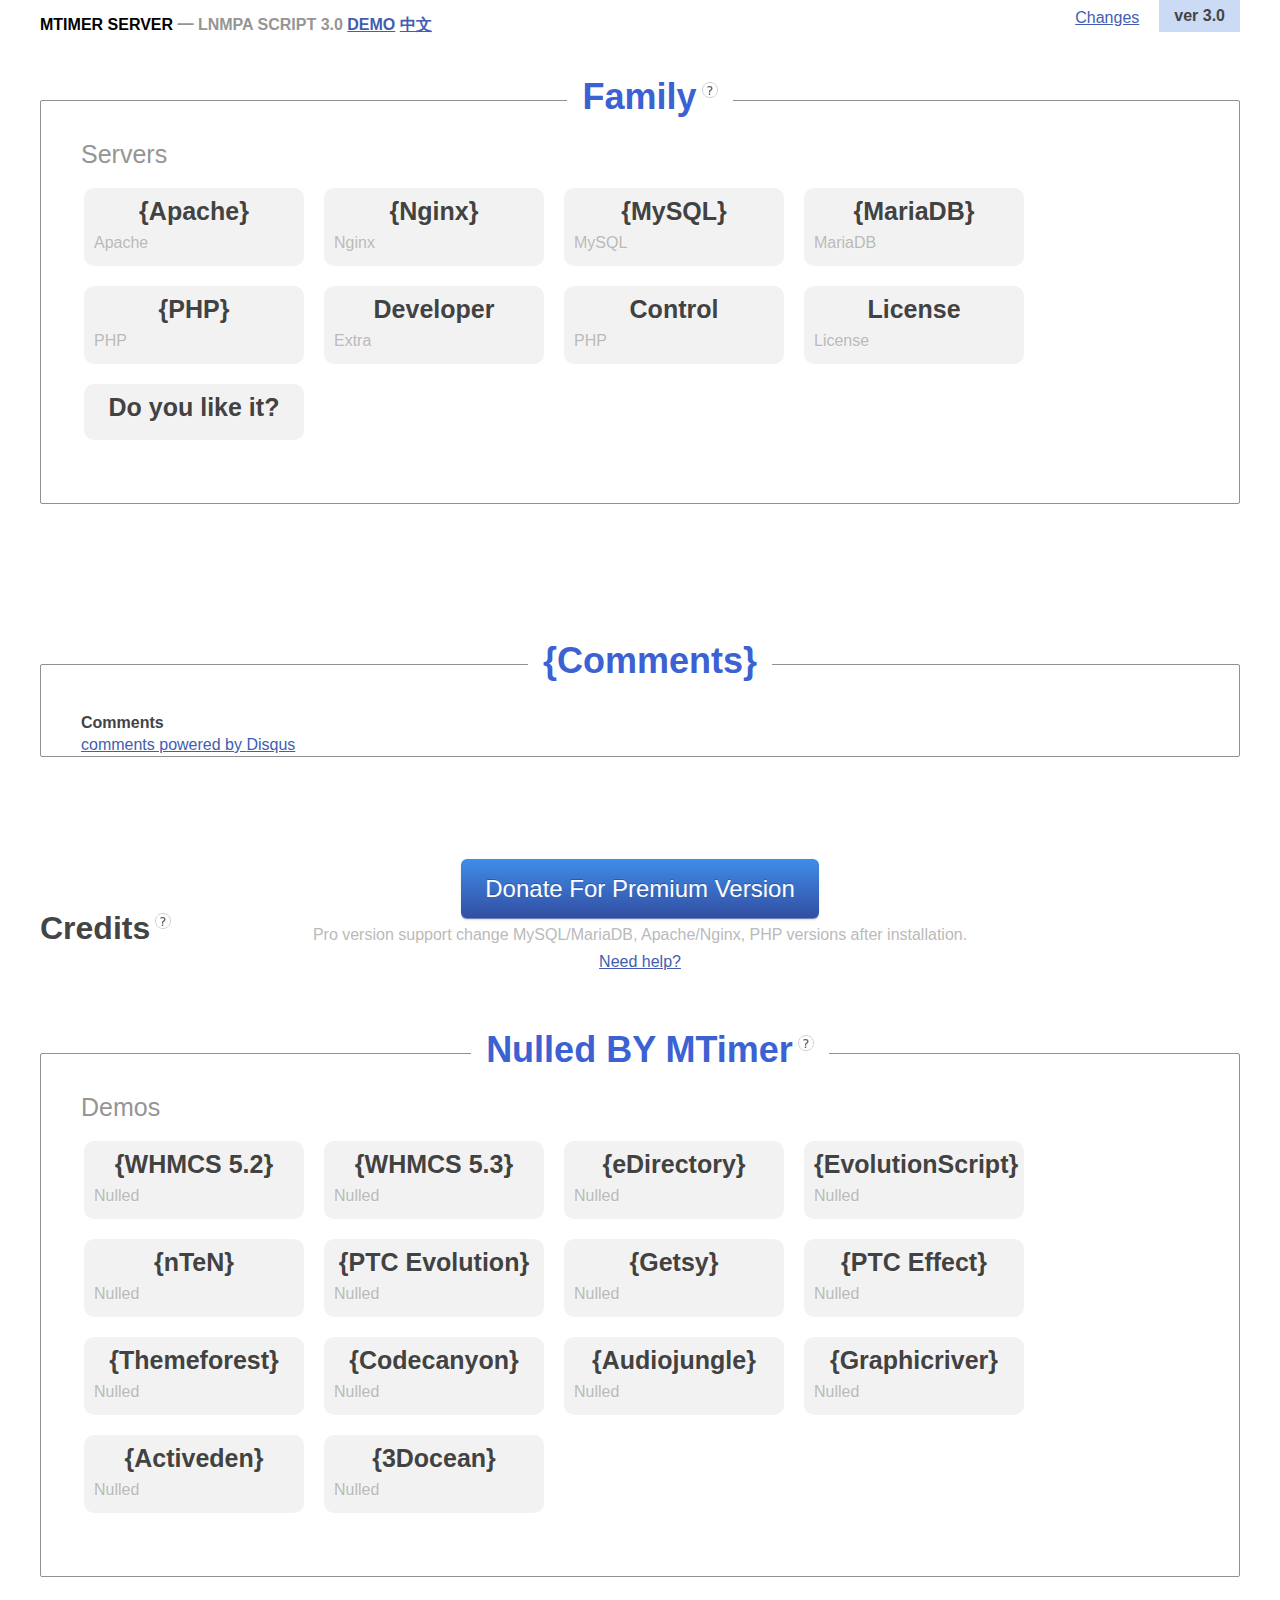
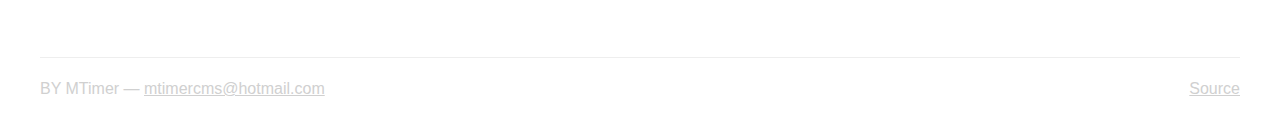
<file: docs/index.html>
<!DOCTYPE html>
<html xmlns="http://www.w3.org/1999/xhtml">
<head>
<!--[if lt IE 9]><script type="text/javascript" src="http://html5shiv.googlecode.com/svn/trunk/html5.js"></script><![endif]-->

<title>MTimer Server 3.0 - LNMPA Script [Apache/Nginx|MySQL/MaridDB|PHP]</title>
<meta charset="utf-8" />
<meta name="keywords" content="lnmp, lnmpa, lamp, Apache, Nginx, MySQL, MariaDB, PHP, Linux, LAMP script, LNMP script, LNMPA 一键安装脚本, MTimer Sever 3.0" />
<meta name="description" content="MTimer Server 3.0 - Amazing LNMPA Script [Apache-Nginx|MySQL-MaridDB|PHP]" />

<!--<link href='http://fonts.googleapis.com/css?family=PT+Sans:400,400italic,700&amp;subset=latin' rel='stylesheet' type='text/css' />-->
<link rel="stylesheet" href="css/style.css" />
<link rel="stylesheet" href="css/mod.css" />
</head>


<body>
<header>
<div class="headerCore">
	<h1 class="logo"><strong>MTimer Server</strong> <span>—</span> LNMPA Script 3.0 <a href="http://dezend-ioncube.com/" target="_blank">Demo</a> <a href="cn/">中文</a></h1> 

	<div class="yashare-auto-init"></div> 

	<div title="MTimer Server Version and Help" class="MTServerVer">ver 3.0</div>
	<a class="changes fancybox fancybox.ajax" href="http://api.mtimer.cn/lnmpa/ver.php">Changes</a>
</div>
</header>



<div id="wrapper">
	<div id="content">
		<section>
	<h1><span>Family<a href="#mainInfo" title="LNMPA Family" class="about fancybox"></a></span></h1>
	<div id="mainInfo" class="upCont">
		<strong class="modalTitle">MTimer Server</strong>
		<div class="section">
			<h3>What is MTimer Server?</h3>
			<p>LNMPA Script - help you install Apache/Nginx + Mysql/MariaDB + PHP on your VPS or Dedicated Server.</p><p>It's the most powerful LNMPA script out there.</p>		</div>
		<div class="section">
			<h3>Below is the layout of MTimer Server.</h3>
			<pre>
/mtimer [ALL]
	-----log [Logs location]
		--nginx
		--httpd
		--php
		--mysql
		--mariadb
	-----server [All kinds of Servers]
		--nginx
			--conf [Nginx configuration files location]
				--nginx.conf    ——     nginx configuration file
				--rewrite       ——     rewrite configuration files location
				--vhosts        ——     vhosts configuration files location
				--crons         ——     cron files location
		--httpd
			--conf [httpd configuration files location]
				--httpd.conf    ——     main configuration file
				--vhosts        ——     vhosts, eg. example.com.conf
			--conf.d            ——     other configuration files directory, eg. mod_fastcgi.conf [Apache + php 4/5]
			--crons             ——     cron files location
		--php
			--etc [PHP configuration files location]
				--php-fpm.conf  ——     PHP-FPM configuration file
				--php.ini       ——     PHP configuration file
		--mysql                 ——     Note：my.cnf located @ /etc/my.cnf
		--mariadb

	-----www [*Websites Directory*, containg all websites]
		--example.com           ——     Default website root directory
		--soft.example.com      ——     Another website root directory. 
                                           If Nginx, Fancyindex enabled by default.
		--phpmyadmin            ——     phpMyAdmin, Access via http://Yourdomain:7772/
		--adminer               ——     Adminer, Access via http://Yourdomain:7771/
			</pre>		</div>
	</div>


	<h2>Servers</h2>
	<div class="cont">
		<!-- Apache -->
		<a href="#apache" title="Server {Apache}" class="fancybox box">
			<b>{Apache}</b>
			Apache		</a>
		<div id="apache" class="upCont">
			<strong class="modalTitle">Server {Apache}</strong>
			<div class="section">
				<h3>Support Versions</h3>
				<p>Apache 2.2.X</p>
				<p>Apache 2.4.X</p>
			</div>
			<div class="section">
				<h3>Apache Multi-Processing Module</h3>
					<table class="uses">
						<tr>
							<td>v2.2.X</td>
							<td>prefork - the only option</td>
						</tr>
						<tr>
							<td>v2.4.X</td>
							<td>event - default. Apache compiled with --enable-mpm-shared option, so you change mpm.</td>
						</tr>
					</table>
			</div>
		</div>


		<!-- Nginx -->
		<a href="#nginx" title="Server {Nginx}" class="fancybox box">
			<b>{Nginx}</b>
			Nginx		</a>
		<div id="nginx" class="upCont">
			<strong class="modalTitle">Server {Nginx}</strong>
			<div class="section">
				<h3>Support Versions</h3>
				<p>Always latested stable version since there is no need to use old nginx</p>
			</div>
			<!--<div class="download"><a class="exLink" href="/example/nginxhelp.txt">Help!</a></div>-->
		</div>


		<!-- MySQL -->
		<a href="#mysql" title="{MySQL}" class="fancybox box">
			<b>{MySQL}</b>
			MySQL		</a>
		<div id="mysql" class="upCont">
			<strong class="modalTitle">Server {MySQL}</strong>
			<div class="section">
				<h3>Support Versions</h3>
				<p>v5.1.X</p>
				<p>v5.5.X</p>
				<p>v5.6.X</p>
			</div>
			<div class="section">
				<h3>MySQL is the default option, but you can switch to MariaDB which is opensource.</h3>
			</div>
		</div>


		<!-- MariaDB -->
		<a href="#mariadb" title="{MariaDB}" class="fancybox box">
			<b>{MariaDB}</b>
			MariaDB		</a>
		<div id="mariadb" class="upCont">
			<strong class="modalTitle">Server {MariaDB}</strong>
			<div class="section">
				<h3>Support Versions</h3>
					<table class="uses">
						<tr>
							<td>v5.3.X</td>
							<td>same as MySQL v5.1.X</td>
						</tr>
						<tr>
							<td>v5.5.X</td>
							<td>same as MySQL v5.5.X</td>
						</tr>
						<tr>
							<td>v10.0.X</td>
							<td>same as MySQL v5.6.X</td>
						</tr>
					</table>
			</div>
			<div class="section">
				<h3>It's almost the same as MySQL. But it's just the better option. </h3>
			</div>
		</div>


		<!-- PHP -->
		<a href="#php" title="{PHP}" class="fancybox box">
			<b>{PHP}</b>
			PHP		</a>
		<div id="php" class="upCont">
			<strong class="modalTitle">Server {PHP}</strong>
			<div class="section">
				<h3>Support Versions</h3>
				<p>v5.3.X</p>
				<p>v5.4.X</p>
				<p>v5.5.X</p>
			</div>
			<div class="section">
				<h3>The way PHP works with webserver</h3>
					<table class="uses">
						<tr>
							<td>PHP v5.3.X</td>
							<td>Apache - mod_php; Nginx - PHP-FPM</td>
						</tr>
						<tr>
							<td>PHP v5.4.X</td>
							<td>PHP-FPM</td>
						</tr>
						<tr>
							<td>PHP v5.5.X</td>
							<td>PHP-FPM</td>
						</tr>
					</table>
			</div>
		</div>


		<!-- Dev -->
		<a href="#developer" title="Developer" class="fancybox box">
			<b>Developer</b>
			Extra		</a>
		<div id="developer" class="upCont">
			<strong class="modalTitle">For developers</strong>
			<div class="section">
				<h3>It can help you install develop environment.</h3>
					<table class="uses">
						<tr>
							<td>Ruby on Rails</td>
							<td>Ruby + Puma + Builder + Redmine</td>
						</tr>
						<tr>
							<td>Git</td>
							<td>Gitolite installer</td>
						</tr>
						<tr>
							<td>Python</td>
							<td>Coming</td>
						</tr>
						<tr>
							<td>Suggestions?</td>
							<td>Contact: mtimercms@hotmail.com</td>
						</tr>
					</table>
			</div>
		</div>


		<!-- Control -->
		<a href="#control" title="Control" class="fancybox box">
			<b>Control</b>
			PHP		</a>
		<div id="control" class="upCont">
			<strong class="modalTitle">Control Servers</strong>
			<div class="section">
				<h3>It's easy.</h3>
					<table class="uses">
						<tr>
							<td>Apache</td>
							<td>service httpd (start | stop | reload | restart)</td>
						</tr>
						<tr>
							<td>Nginx</td>
							<td>service nginx (start | stop | reload | restart)</td>
						</tr>
						<tr>
							<td>MySQL/MariaDB</td>
							<td>service mysql (start | stop | reload | restart)</td>
						</tr>
						<tr>
							<td>PHP</td>
							<td>mod_php: same as Apache.  PHP-FPM: service php-fpm (start | stop | reload | restart)</td>
						</tr>
					</table>
			</div>
		</div>


		<!-- License -->
		<a href="#license" title="License" class="fancybox box">
			<b>License</b>
			License		</a>
		<div id="license" class="upCont">
			<strong class="modalTitle">Script License</strong>
			<div class="section">
				<h3>Copyright (C) <2014>  &lt;MTimer&gt; (http://www.mtimer.cn)</h3>
					<pre>

    This program is free software: you can redistribute it and/or modify
    it under the terms of the GNU General Public License as published by
    the Free Software Foundation, either version 3 of the License, or
    (at your option) any later version.

    This program is distributed in the hope that it will be useful,
    but WITHOUT ANY WARRANTY; without even the implied warranty of
    MERCHANTABILITY or FITNESS FOR A PARTICULAR PURPOSE.  See the
    GNU General Public License for more details.

    You should have received a copy of the GNU General Public License
    along with this program.  If not, see &lt;http://www.gnu.org/licenses/&gt;.
					</pre>
			</div>
		</div>


		<!-- More -->
		<a href="#contentScroll" class="anchor box">
			<b>Do you like it?</b>
					</a>
	</div>

	</section>
	<section><a name="contentScroll"></a>
	<h1><span>{Comments}<b></b></span></h1>

	<div id="aboutInfo" class="">
		<strong class="modalTitle">Comments</strong>
		<div class="section">
		    <div id="disqus_thread"></div>
		    <script type="text/javascript">
		        /* * * CONFIGURATION VARIABLES: EDIT BEFORE PASTING INTO YOUR WEBPAGE * * */
		        var disqus_shortname = 'lnmpa'; // required: replace example with your forum shortname

		        /* * * DON'T EDIT BELOW THIS LINE * * */
		        (function() {
		            var dsq = document.createElement('script'); dsq.type = 'text/javascript'; dsq.async = true;
		            dsq.src = '//' + disqus_shortname + '.disqus.com/embed.js';
		            (document.getElementsByTagName('head')[0] || document.getElementsByTagName('body')[0]).appendChild(dsq);
		        })();
		    </script>
		    <noscript>Please enable JavaScript to view the <a href="http://disqus.com/?ref_noscript">comments powered by Disqus.</a></noscript>
		    <a href="http://disqus.com" class="dsq-brlink">comments powered by <span class="logo-disqus">Disqus</span></a>
		</div>
	</div>


	</section>


	<h1><span>Credits<a href="#otherInfo" title="Thanks to all" class="about fancybox"></a></span></h1>
	<div id="otherInfo" class="upCont">
		<strong class="modalTitle">Credits</strong>
		<div class="section">
				<h3>Thanks to all.</h3>
					<table class="uses">
						<tr>
							<td>Aliyun LNMP</td>
							<td>aliyun.com</td>
						</tr>
						<tr>
							<td>LNMP 1.0</td>
							<td>lnmp.org</td>
						</tr>
						<tr>
							<td>Extreme lnmpv 0.4 preview</td>
							<td>yzs.me</td>
						</tr>
						<tr>
							<td>centmin-v1.2.3</td>
							<td>centminmod.com</td>
						</tr>
						<tr>
							<td>WangYan lanmp</td>
							<td>github.com/wangyan/lanmp</td>
						</tr>
						<tr>
							<td>Minstall</td>
							<td>github.com/maxexcloo/Minstall</td>
						</tr>
						<tr>
							<td>DirectAdmin</td>
							<td>directadmin.com</td>
						</tr>
					</table>
		</div>
	</div>


	</div>

	<div class="testTemplate">
		<a class="testLink" href="http://www.mtimer.cn/">Donate For Premium Version</a>
		<p><span class="vers">Pro version support change MySQL/MariaDB, Apache/Nginx, PHP versions after installation.</span></p>
		<a class="fancybox" href="#test">Need help?</a>
		<div id="test" class="upCont">
		<p>Email: mtimercms@hotmail.com</p>
		<p>Donate: </p>
		      <p>[Paypal/Payza] mtimercms@hotmail.com</p>
		      <p>[Webmoney] Z369907552397</p>
		</div>
	</div>


	<div id="content">
	<section>
	<h1><span>Nulled BY MTimer<a href="#nullInfo" title="What is Nulled BY MTimer" class="about fancybox"></a></span></h1>
	<div id="nullInfo" class="upCont">
		<strong class="modalTitle">Decoded / Nulled BY MTimer</strong>
		<div class="section">
			<h3>What is it?</h3>
			<p>It means all Files Decoded + Nulled. 100% clean, 100% no callbacks.</p><p>There is no one can beat MTimer.</p>		</div>
		<div class="section">
			<h3>Contact MTimer For More Details.</h3>
			<pre> Email: mtimercms@hotmail.com</pre>		</div>
	</div>


	<h2>Demos</h2>
	<div class="cont">
		<!-- Whmcs v5.2 -->
		<a href="http://1.whmcs5.sinaapp.com/whmcs_5.2.17_decoded_nulled_mtimer/?language=English" title="WHMCS v5.2.17 Full Decoded Nulled BY MTimer" class="box" target="_blank">
			<b>{WHMCS 5.2}</b>
			Nulled		</a>


		<!-- Whmcs v5.3 -->
		<a href="http://1.whmcs53nulled.sinaapp.com/whmcs_v5.3.6_full_decoded_nulled/?language=English" title="WHMCS v5.3.7 Full Decoded Nulled BY MTimer" class="box" target="_blank">
			<b>{WHMCS 5.3}</b>
			Nulled		</a>


		<!-- eDirectory -->
		<a href="http://dezend-ioncube.com/eDirectory/" title="eDirectory v10.20 Nulled BY MTimer" class="box" target="_blank">
			<b>{eDirectory}</b>
			Nulled		</a>


		<!-- EvolutionScript -->
		<a href="http://dezend-ioncube.com/evolutionscript/" title="EvolutionScript v5.0 Full Decoded Nulled BY MTimer" class="box" target="_blank">
			<b>{EvolutionScript}</b>
			Nulled		</a>


		<!-- nTeN -->
		<a href="http://dezend-ioncube.com/nTeN/" title="nTeN v1.2.1 Full Decoded Nulled BY MTimer" class="box" target="_blank">
			<b>{nTeN}</b>
			Nulled		</a>


		<!-- PTC Evolution -->
		<a href="http://dezend-ioncube.com/ptcevolution/" title="PTC Evolution v4.6 Full Decoded Nulled BY MTimer" class="box" target="_blank">
			<b>{PTC Evolution}</b>
			Nulled		</a>


		<!-- Getsy -->
		<a href="http://dezend-ioncube.com/getsy/" title="Getsy v1.14 Decoded Nulled BY MTimer" class="box" target="_blank">
			<b>{Getsy}</b>
			Nulled		</a>


		<!-- PTC Effect -->
		<a href="http://dezend-ioncube.com/ptceffect/" title="PTC Effect v4.6 Full Decoded Nulled BY MTimer" class="box" target="_blank">
			<b>{PTC Effect}</b>
			Nulled		</a>


		<!-- Themeforest -->
		<a href="http://dezend-ioncube.com/themeforest/" title="Themeforest Clone Nulled BY MTimer" class="box" target="_blank">
			<b>{Themeforest}</b>
			Nulled		</a>


		<!-- Codecanyon -->
		<a href="http://dezend-ioncube.com/codecanyon/" title="Codecanyon Clone Nulled BY MTimer" class="box" target="_blank">
			<b>{Codecanyon}</b>
			Nulled		</a>


		<!-- Audiojungle -->
		<a href="http://dezend-ioncube.com/audiojungle/" title="Audiojungle Clone Nulled BY MTimer" class="box" target="_blank">
			<b>{Audiojungle}</b>
			Nulled		</a>


		<!-- Graphicriver -->
		<a href="http://dezend-ioncube.com/graphicriver/" title="Graphicriver Clone Nulled BY MTimer" class="box" target="_blank">
			<b>{Graphicriver}</b>
			Nulled		</a>


		<!-- Activeden -->
		<a href="http://dezend-ioncube.com/activeden/" title="Activeden Clone Nulled BY MTimer" class="box" target="_blank">
			<b>{Activeden}</b>
			Nulled		</a>


		<!-- 3Docean -->
		<a href="http://dezend-ioncube.com/3docean/" title="3Docean Clone Nulled BY MTimer" class="box" target="_blank">
			<b>{3Docean}</b>
			Nulled		</a>
	</div>
	</section>

</div>

<footer>BY MTimer — <a href="mailto:mtimercms@hotmail.com">mtimercms@hotmail.com</a>
<a rel="nofollow" target="_blank" class="sourse" href="http://www.mtimer.cn/">Source</a>
</footer>


<!-- SCRIPTS -->
<!-- <script src="//ajax.googleapis.com/ajax/libs/jquery/1.10.2/jquery.min.js"></script> -->
<script>window.jQuery || document.write('<script src="js/jquery-1.10.2.min.js"><\/script>')</script>

<script src="js/mod.js"></script>
<script type="text/javascript">
$(function(){ 
	$('.cont').masonry({
		itemSelector: '.box',
		singleMode: false,
		isResizable: true,
		isAnimated: true,
		animationOptions: { 
				queue: false, 
				duration: 500 
		}
	}); 

	// Scroll
	$('a.anchor').bind("click", function(e){
		var anchor = $(this);
		var name = anchor.attr('href').replace(new RegExp("#",'gi'), '');
		$('html, body').stop().animate({
			scrollTop: $('a[name='+name+']').offset().top
		}, 1000);

		e.preventDefault();
		return false;
	});

	// Hash show
	$("a.fancybox").filter('.box').click(function() {
		var hashChange = $(this).attr("href");
		window.location.hash = hashChange;
	});

	// fastAnchor
	var fastAnchor = window.location.hash;
	if (fastAnchor){	$('a[href$='+fastAnchor+']').filter('.fancybox').fancybox({ openEffect: 'elastic',helpers: { title : null } }).eq(0).trigger('click');	}

	// fancybox
	$('.fancybox').fancybox({
		openEffect: 'elastic',
		helpers: { title : null },
		afterClose : function() {
			//clear hash
			history.pushState("", document.title, window.location.pathname + window.location.search);
    }
	});
});
</script>

<script>hljs.initHighlightingOnLoad();</script>

</body>
</html>
</file>
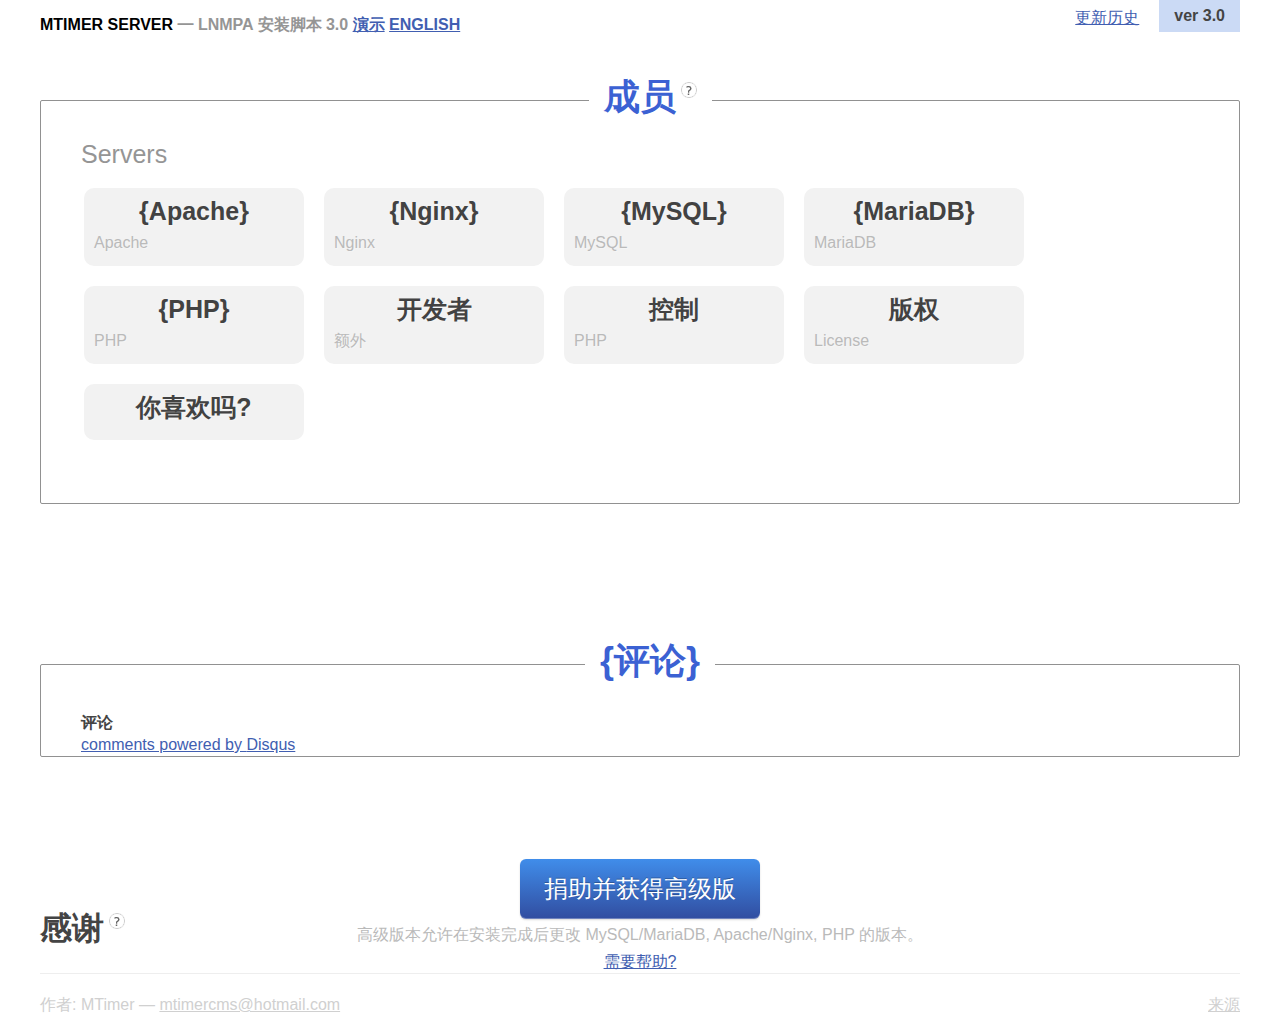
<file: docs/cn/index.html>
<!DOCTYPE html>
<html xmlns="http://www.w3.org/1999/xhtml">
<head>
<!--[if lt IE 9]><script type="text/javascript" src="http://html5shiv.googlecode.com/svn/trunk/html5.js"></script><![endif]-->

<title>MTimer Server 3.0 - LNMPA Script [Apache/Nginx|MySQL/MaridDB|PHP]</title>
<meta charset="utf-8" />
<meta name="keywords" content="lnmp, lnmpa, lamp, Apache, Nginx, MySQL, MariaDB, PHP, Linux, LAMP script, LNMP script, LNMPA 一键安装脚本, MTimer Sever 3.0" />
<meta name="description" content="MTimer Server 3.0 - Amazing LNMPA Script [Apache-Nginx|MySQL-MaridDB|PHP]" />

<!--<link href='http://fonts.googleapis.com/css?family=PT+Sans:400,400italic,700&amp;subset=latin' rel='stylesheet' type='text/css' />-->
<link rel="stylesheet" href="../css/style.css" />
<link rel="stylesheet" href="../css/mod.css" />
</head>


<body>
<header>
<div class="headerCore">
	<h1 class="logo"><strong>MTimer Server</strong> <span>—</span> LNMPA 安装脚本 3.0 <a href="http://dezend-ioncube.com/cn/" target="_blank">演示</a> <a href="../">English</a></h1> 

	<div class="yashare-auto-init"></div> 

	<div title="MTimer Server Version and Help" class="MTServerVer">ver 3.0</div>
	<a class="changes fancybox fancybox.ajax" href="http://api.mtimer.cn/lnmpa/ver.php">更新历史</a>
</div>
</header>



<div id="wrapper">
	<div id="content">
		<section>
	<h1><span>成员<a href="#mainInfo" title="LNMPA 成员" class="about fancybox"></a></span></h1>
	<div id="mainInfo" class="upCont">
		<strong class="modalTitle">MTimer Server</strong>
		<div class="section">
			<h3>什么是 MTimer Server?</h3>
			<p>LNMPA 安装脚本 - 帮助你在 VPS 或独立服务器上安装 Apache/Nginx + Mysql/MariaDB + PHP 。</p><p>它是当前最强大的 LNMPA 脚本。</p>		</div>
		<div class="section">
			<h3>下面是 MTimer Server 的布局 </h3>
			<pre>
/mtimer [总目录]
	-----log [日志目录]
		--nginx
		--httpd
		--php
		--mysql
		--mariadb
	-----server [各种 Server]
		--nginx
			--conf [Nginx 配置文件目录]
				--nginx.conf    ——     nginx 主配置文件
				--rewrite       ——     子网站rewrite规则文件目录
				--vhosts        ——     子网站配置文件目录
				--crons         ——     定时任务脚本目录
		--httpd
			--conf [httpd 配置文件目录]
				--httpd.conf    ——     apache 主配置文件
				--vhosts        ——     网站配置文件目录，比如 example.com.conf
			--conf.d            ——     各种其他配置文件，比如 mod_fastcgi.conf [Apache + php 4/5]
			--crons             ——     定时任务脚本目录
		--php
			--etc [PHP 相关配置文件目录]
				--php-fpm.conf  ——     PHP-FPM 配置文件
				--php.ini       ——     PHP 配置文件
		--mysql                 ——     注意：my.cnf 在 /etc/my.cnf
		--mariadb

	-----www [*网站主目录*，子网站存放在每个子目录]
		--example.com           ——     网站公开目录
		--soft.example.com      ——     子网站目录，如果装的是 Nginx, 这个目录默认开启 Fancyindex
		--phpmyadmin            ——     phpMyAdmin 目录，使用 http://你的域名:7772/访问
		--adminer               ——     Adminer 目录，使用 http://你的域名:7771/访问
			</pre>		</div>
	</div>


	<h2>Servers</h2>
	<div class="cont">
		<!-- Apache -->
		<a href="#apache" title="Server {Apache}" class="fancybox box">
			<b>{Apache}</b>
			Apache		</a>
		<div id="apache" class="upCont">
			<strong class="modalTitle">{Apache} 服务</strong>
			<div class="section">
				<h3>可选版本</h3>
				<p>Apache 2.2.X</p>
				<p>Apache 2.4.X</p>
			</div>
			<div class="section">
				<h3>Apache 多任务处理模块 MPM</h3>
					<table class="uses">
						<tr>
							<td>v2.2.X</td>
							<td>prefork - 唯一选项</td>
						</tr>
						<tr>
							<td>v2.4.X</td>
							<td>event - 默认。 Apache 编译了选项 --enable-mpm-shared, 你可以动态加载其他 MPM。</td>
						</tr>
					</table>
			</div>
		</div>


		<!-- Nginx -->
		<a href="#nginx" title="Server {Nginx}" class="fancybox box">
			<b>{Nginx}</b>
			Nginx		</a>
		<div id="nginx" class="upCont">
			<strong class="modalTitle">{Nginx} 服务</strong>
			<div class="section">
				<h3>可选版本</h3>
				<p>始终最新稳定版本，因为你没必要用老版本的 Nginx。</p>
			</div>
			<!--<div class="download"><a class="exLink" href="/example/nginxhelp.txt">Help!</a></div>-->
		</div>


		<!-- MySQL -->
		<a href="#mysql" title="{MySQL}" class="fancybox box">
			<b>{MySQL}</b>
			MySQL		</a>
		<div id="mysql" class="upCont">
			<strong class="modalTitle">{MySQL} 服务</strong>
			<div class="section">
				<h3>可选版本</h3>
				<p>v5.1.X</p>
				<p>v5.5.X</p>
				<p>v5.6.X</p>
			</div>
			<div class="section">
				<h3>MySQL 是默认安装的, 但是你可以选择 MariaDB 分支，开源更强大。</h3>
			</div>
		</div>


		<!-- MariaDB -->
		<a href="#mariadb" title="{MariaDB}" class="fancybox box">
			<b>{MariaDB}</b>
			MariaDB		</a>
		<div id="mariadb" class="upCont">
			<strong class="modalTitle">{MariaDB} 服务</strong>
			<div class="section">
				<h3>可选版本</h3>
					<table class="uses">
						<tr>
							<td>v5.3.X</td>
							<td>和 MySQL v5.1.X 一样</td>
						</tr>
						<tr>
							<td>v5.5.X</td>
							<td>和 MySQL v5.5.X 一样</td>
						</tr>
						<tr>
							<td>v10.0.X</td>
							<td>和 MySQL v5.6.X 一样</td>
						</tr>
					</table>
			</div>
			<div class="section">
				<h3>和 MySQL 差不多，但是开源而且是更好的选择。</h3>
			</div>
		</div>


		<!-- PHP -->
		<a href="#php" title="{PHP}" class="fancybox box">
			<b>{PHP}</b>
			PHP		</a>
		<div id="php" class="upCont">
			<strong class="modalTitle">{PHP} 服务</strong>
			<div class="section">
				<h3>可选版本</h3>
				<p>v5.3.X</p>
				<p>v5.4.X</p>
				<p>v5.5.X</p>
			</div>
			<div class="section">
				<h3>PHP 和 Apache/Nginx 交互方式</h3>
					<table class="uses">
						<tr>
							<td>PHP v5.3.X</td>
							<td>Apache - mod_php; Nginx - PHP-FPM</td>
						</tr>
						<tr>
							<td>PHP v5.4.X</td>
							<td>PHP-FPM</td>
						</tr>
						<tr>
							<td>PHP v5.5.X</td>
							<td>PHP-FPM</td>
						</tr>
					</table>
			</div>
		</div>


		<!-- Dev -->
		<a href="#developer" title="开发者" class="fancybox box">
			<b>开发者</b>
			额外		</a>
		<div id="developer" class="upCont">
			<strong class="modalTitle">帮助 开发者</strong>
			<div class="section">
				<h3>LNMPA 脚本可以帮助你安装开发环境</h3>
					<table class="uses">
						<tr>
							<td>Ruby on Rails</td>
							<td>Ruby + Puma + Builder + Redmine</td>
						</tr>
						<tr>
							<td>Git</td>
							<td>Gitolite 安装脚本</td>
						</tr>
						<tr>
							<td>Python</td>
							<td>马上...</td>
						</tr>
						<tr>
							<td>建议?</td>
							<td>联系: mtimercms@hotmail.com</td>
						</tr>
					</table>
			</div>
		</div>


		<!-- Control -->
		<a href="#control" title="Control" class="fancybox box">
			<b>控制</b>
			PHP		</a>
		<div id="control" class="upCont">
			<strong class="modalTitle">控制服务</strong>
			<div class="section">
				<h3>相当简单。</h3>
					<table class="uses">
						<tr>
							<td>Apache</td>
							<td>service httpd (start | stop | reload | restart)</td>
						</tr>
						<tr>
							<td>Nginx</td>
							<td>service nginx (start | stop | reload | restart)</td>
						</tr>
						<tr>
							<td>MySQL/MariaDB</td>
							<td>service mysql (start | stop | reload | restart)</td>
						</tr>
						<tr>
							<td>PHP</td>
							<td>mod_php 模式下: 和 Apache 一样。 PHP-FPM 下: service php-fpm (start | stop | reload | restart)</td>
						</tr>
					</table>
			</div>
		</div>


		<!-- License -->
		<a href="#license" title="License" class="fancybox box">
			<b>版权</b>
			License		</a>
		<div id="license" class="upCont">
			<strong class="modalTitle">Script License</strong>
			<div class="section">
				<h3>Copyright (C) <2014>  &lt;MTimer&gt; (http://www.mtimer.cn)</h3>
					<pre>

    This program is free software: you can redistribute it and/or modify
    it under the terms of the GNU General Public License as published by
    the Free Software Foundation, either version 3 of the License, or
    (at your option) any later version.

    This program is distributed in the hope that it will be useful,
    but WITHOUT ANY WARRANTY; without even the implied warranty of
    MERCHANTABILITY or FITNESS FOR A PARTICULAR PURPOSE.  See the
    GNU General Public License for more details.

    You should have received a copy of the GNU General Public License
    along with this program.  If not, see &lt;http://www.gnu.org/licenses/&gt;.
					</pre>
			</div>
		</div>


		<!-- More -->
		<a href="#contentScroll" class="anchor box">
			<b>你喜欢吗?</b>
					</a>
	</div>

	</section>
	<section><a name="contentScroll"></a>
	<h1><span>{评论}<b></b></span></h1>

	<div id="aboutInfo" class="">
		<strong class="modalTitle">评论</strong>
		<div class="section">
		    <div id="disqus_thread"></div>
		    <script type="text/javascript">
		        /* * * CONFIGURATION VARIABLES: EDIT BEFORE PASTING INTO YOUR WEBPAGE * * */
		        var disqus_shortname = 'lnmpa'; // required: replace example with your forum shortname

		        /* * * DON'T EDIT BELOW THIS LINE * * */
		        (function() {
		            var dsq = document.createElement('script'); dsq.type = 'text/javascript'; dsq.async = true;
		            dsq.src = '//' + disqus_shortname + '.disqus.com/embed.js';
		            (document.getElementsByTagName('head')[0] || document.getElementsByTagName('body')[0]).appendChild(dsq);
		        })();
		    </script>
		    <noscript>Please enable JavaScript to view the <a href="http://disqus.com/?ref_noscript">comments powered by Disqus.</a></noscript>
		    <a href="http://disqus.com" class="dsq-brlink">comments powered by <span class="logo-disqus">Disqus</span></a>
		</div>
	</div>


	</section>


	<h1><span>感谢<a href="#otherInfo" title="Thanks to all" class="about fancybox"></a></span></h1>
	<div id="otherInfo" class="upCont">
		<strong class="modalTitle">感谢</strong>
		<div class="section">
				<h3>虽然人人都可以写 LNMPA 脚本，但是要写全写规范还是不容易的。借鉴了许多 LNMPA 脚本和教程，感谢名单如下，不分先后：</h3>
					<table class="uses">
						<tr>
							<td>Aliyun LNMP</td>
							<td>aliyun.com</td>
						</tr>
						<tr>
							<td>LNMP 1.0</td>
							<td>lnmp.org</td>
						</tr>
						<tr>
							<td>Extreme lnmpv 0.4 preview</td>
							<td>yzs.me</td>
						</tr>
						<tr>
							<td>centmin-v1.2.3</td>
							<td>centminmod.com</td>
						</tr>
						<tr>
							<td>WangYan lanmp</td>
							<td>github.com/wangyan/lanmp</td>
						</tr>
						<tr>
							<td>Minstall</td>
							<td>github.com/maxexcloo/Minstall</td>
						</tr>
						<tr>
							<td>DirectAdmin</td>
							<td>directadmin.com</td>
						</tr>
					</table>
		</div>
	</div>


	</div>

	<div class="testTemplate">
		<a class="testLink" href="http://www.mtimer.cn/?do=donate">捐助并获得高级版</a>
		<p><span class="vers">高级版本允许在安装完成后更改 MySQL/MariaDB, Apache/Nginx, PHP 的版本。</span></p>
		<a class="fancybox" href="#test">需要帮助?</a>
		<div id="test" class="upCont">
		<p>Email: mtimercms@hotmail.com</p>
		<p>捐助方式: </p>
		      <p>[Paypal/Payza] mtimercms@hotmail.com</p>
		      <p>[Webmoney] Z369907552397</p>
		      <p>支付宝：http://www.mtimer.cn/?do=donate</p>
		</div>
	</div>

	<div class="comments">

	</div>
</div>

<footer>作者: MTimer — <a href="mailto:mtimercms@hotmail.com">mtimercms@hotmail.com</a>
<a rel="nofollow" target="_blank" class="sourse" href="http://www.mtimer.cn/">来源</a>
</footer>


<!-- SCRIPTS -->
<!-- <script src="//ajax.googleapis.com/ajax/libs/jquery/1.10.2/jquery.min.js"></script> -->
<script>window.jQuery || document.write('<script src="../js/jquery-1.10.2.min.js"><\/script>')</script>

<script src="../js/mod.js"></script>
<script type="text/javascript">
$(function(){ 
	$('.cont').masonry({
		itemSelector: '.box',
		singleMode: false,
		isResizable: true,
		isAnimated: true,
		animationOptions: { 
				queue: false, 
				duration: 500 
		}
	}); 

	// Scroll
	$('a.anchor').bind("click", function(e){
		var anchor = $(this);
		var name = anchor.attr('href').replace(new RegExp("#",'gi'), '');
		$('html, body').stop().animate({
			scrollTop: $('a[name='+name+']').offset().top
		}, 1000);

		e.preventDefault();
		return false;
	});

	// Hash show
	$("a.fancybox").filter('.box').click(function() {
		var hashChange = $(this).attr("href");
		window.location.hash = hashChange;
	});

	// fastAnchor
	var fastAnchor = window.location.hash;
	if (fastAnchor){	$('a[href$='+fastAnchor+']').filter('.fancybox').fancybox({ openEffect: 'elastic',helpers: { title : null } }).eq(0).trigger('click');	}

	// fancybox
	$('.fancybox').fancybox({
		openEffect: 'elastic',
		helpers: { title : null },
		afterClose : function() {
			//clear hash
			history.pushState("", document.title, window.location.pathname + window.location.search);
    }
	});
});
</script>

<script>hljs.initHighlightingOnLoad();</script>

</body>
</html>
</file>
<file: docs/css/style.css>
* {margin:0;padding:0;}
header, nav, section, article, aside, footer {display:block;}
body {font:16px/22px Microsoft YaHei, Arial, Tahoma, Verdana, sans-serif;color:#444;background:url("fancybox_sprite.png") no-repeat -100px -100px;}
a {color:#415eb1;outline: none;text-decoration: underline;}
a:hover {text-decoration: none;}
p {margin:0 0 20px}



#wrapper {width:100%;min-width:870px;padding-top:60px;background:url("fancybox_overlay.png") no-repeat -10px -10px;}
#content {padding:0 40px;}

/* head */
header {position:absolute;width:100%;min-width:870px;background:rgba(255,255,255,.8) url("fancybox_loading.gif") no-repeat -25px -25px;z-index:3;top:0;left:0;}
.headerCore {overflow:hidden;padding:10px 40px;}
header .logo {color:#959595;font-size:16px;text-transform:uppercase;float:left;padding-top:3px;margin-right:5px;}
header .logo strong {color:#000;font-size:16px;}
header .logo span {vertical-align:1px;}
.fancybox-lock .headerCore {padding-right:57px;}

.yashare-auto-init {float:left}
.sourse {float:right;display:inline-block;}
.changes {float:right;display:inline-block;margin-top:-3px;}

.MTServerVer {font-weight:bold;padding:5px 15px;background:#CBDAF5;cursor:help;float:right;margin:-10px 0 0 20px;}





/* section */
section {border:1px solid #919191;border-radius:2px;margin:40px 0 160px;padding:0 20px 0 40px;}
	section h1 {text-align:center;color:#3B61D3;font-size:36px;margin:-15px 0 35px;}
	section h1 span {display:inline-block;background:#fff;padding:0 15px;}
	section h1 b {display:block;font-size:16px;color:#919191;font-style:normal;margin:5px 0 0 -20px;}

.about {display:inline-block;vertical-align:top;height:16px;width:16px;background:url("inf.png");margin:-4px 0 0 5px;transition:opacity 0.3s ease;}
	.about:hover {opacity:0.6;}

h2 {color:#959595;font-size:25px;font-weight:normal;margin:0 0 20px;}

.cont {padding:3px;margin-bottom:40px;}
	.cont:after {content:".";	display:block;height:0;clear:both;visibility:hidden;}


/* link */
.box {background:#F2F2F2;border-radius:10px;color:#bababa;padding:12px 10px;margin:0 20px 20px 0;width:200px;float:left;vertical-align:top;transition:box-shadow 0.3s ease;text-decoration:none;text-shadow: 1px 1px 0 rgba(255, 255, 255, .3);}
	.bigBox {width:440px;}
	.box:hover {box-shadow:0 0 0 3px #288826}
	.box h3, .box b {display:block;font-size:25px;color:#424242;text-align:center;margin-bottom:10px;}

/* window */
.upCont {display:none;width:800px;padding:10px;}
	.upCont .section {margin-bottom:30px;}
	.upCont .section:last-child {margin-bottom:0;}
	.upCont p {margin-bottom:15px;}
	.upCont pre {background:#F9F9F9;border:1px solid #ccc;margin-bottom:15px;overflow-x:auto;border-radius:3px;}
	.upCont h3 {margin-bottom:15px;color:#415eb1;}
	.upCont .modalTitle {text-align:center;color:#424242;margin-bottom:10px;text-align:center;display:block;font-size:22px;}

	.listVar {margin:10px 10px 10px 30px;}
	.listTime {list-style:none}
	.listTime li {padding:3px 0;}
	.listTime li:hover {padding:3px 0;background:#eee;}

	.download {text-align:center;border-top:1px solid #eee;padding-top:20px;}
	.exLink {border-radius:3px;display:inline-block;border:1px solid #ccc;box-shadow:0 1px 2px 0 rgba(0,0,0,.05), inset 0 1px 0 0 rgba(255,255,255,.3);padding:4px 12px;text-decoration:none;color:#444;text-shadow:1px 1px 0 rgba(255,255,255,.6);vertical-align:middle;font-weight:bold;
	background: #d6d6d6;
	background: -moz-linear-gradient(top,  #ffffff 0%, #d6d6d6 100%);
	background: -webkit-gradient(linear, left top, left bottom, color-stop(0%,#ffffff), color-stop(100%,#d6d6d6));
	background: -webkit-linear-gradient(top,  #ffffff 0%,#d6d6d6 100%);
	background: -o-linear-gradient(top,  #ffffff 0%,#d6d6d6 100%);
	background: -ms-linear-gradient(top,  #ffffff 0%,#d6d6d6 100%);
	background: linear-gradient(to bottom,  #ffffff 0%,#d6d6d6 100%);
	}
	.exLink:hover {
	background: #fcfcfc;
	background: -moz-linear-gradient(top,  #fcfcfc 0%, #e2e2e2 100%);
	background: -webkit-gradient(linear, left top, left bottom, color-stop(0%,#fcfcfc), color-stop(100%,#e2e2e2));
	background: -webkit-linear-gradient(top,  #fcfcfc 0%,#e2e2e2 100%);
	background: -o-linear-gradient(top,  #fcfcfc 0%,#e2e2e2 100%);
	background: -ms-linear-gradient(top,  #fcfcfc 0%,#e2e2e2 100%);
	background: linear-gradient(to bottom,  #fcfcfc 0%,#e2e2e2 100%);
	}
	.exLink:active {box-shadow:inset 0 0 5px 0 rgba(0,0,0,.2);text-shadow:1px -1px 0 rgba(255,255,255,.6);}


/* table */
.uses {width:100%;margin-bottom:15px;}
	.uses tr:hover {background:#eee;}
	.uses td {padding:5px;vertical-align:top;}
	.uses td:first-child {font-weight:bold;width:130px;white-space:nowrap;}

.var {font-style:normal;border-bottom:1px dotted #ccc;}

/* msg */
.import {background:#FFD7D7;border-radius:5px;padding:10px;color:#BB9090;font-style:italic;text-shadow: 1px 1px 0 rgba(255, 255, 255, .3);}
.inf {background:#C4DAC0;border-radius:5px;padding:10px;color:#71967B;font-style:italic;text-shadow: 1px 1px 0 rgba(255, 255, 255, .3);}
.inf a {color:#71967B;}
.inf a:hover {color:#506C57;}


/* plus */
.testTemplate {text-align:center;margin:-80px auto 80px;}
	.testLink {display:inline-block;border-radius:6px;box-shadow:inset 0 -1px 0 rgba(255, 255, 255, 0.3), 0 1px 2px rgba(0, 0, 0, 0.15);color:#fff;font-size:24px;padding:19px 24px;text-decoration:none;text-shadow: 0 -1px 0 rgba(0, 0, 0, 0.25);transition:background 0.3s ease;margin:0 0 5px;
	background: #408DEA;
	background: -moz-linear-gradient(top,  #408DEA 0%, #314DA0 100%);
	background: -webkit-gradient(linear, left top, left bottom, color-stop(0%,#408DEA), color-stop(100%,#314DA0));
	background: -webkit-linear-gradient(top,  #408DEA 0%,#314DA0 100%);
	background: -o-linear-gradient(top,  #408DEA 0%,#314DA0 100%);
	background: -ms-linear-gradient(top,  #408DEA 0%,#314DA0 100%);
	background: linear-gradient(to bottom,  #408DEA 0%,#314DA0 100%);
	}
	.testLink:hover {
	background: #6CAEFF;
	background: -moz-linear-gradient(top,  #6CAEFF 0%, #415EB1 100%);
	background: -webkit-gradient(linear, left top, left bottom, color-stop(0%,#6CAEFF), color-stop(100%,#415EB1));
	background: -webkit-linear-gradient(top,  #6CAEFF 0%,#415EB1 100%);
	background: -o-linear-gradient(top,  #6CAEFF 0%,#415EB1 100%);
	background: -ms-linear-gradient(top,  #6CAEFF 0%,#415EB1 100%);
	background: linear-gradient(to bottom,  #6CAEFF 0%,#415EB1 100%);
	}
	.testLink:active {box-shadow:inset 0 0 8px rgba(0,0,0,.3);text-shadow:0 1px 0 rgba(0, 0, 0, 0.25);}
	.testTemplate p {color:#bababa;margin-bottom:5px;}

.comments {width:800px;margin:0 auto 40px;}

/* Foo */
footer {margin:-80px 40px 0 40px;padding:20px 0;border-top:1px solid #eee;color:#D0D0D0;}
footer a {color:#D0D0D0;}
footer a:hover {color:#BCBCBC;}


/* templates changes */
.mtmChanges {list-style:none;}
.mtmChanges li {padding:3px 0;display:inline-block;margin:0 0px 10px 0;}
.mtmChanges li:after {content:"\2190";display:inline-block;margin-left:10px;font-family:Arial;font-size:20px;}
.mtmChanges li:last-child:after {content:"";}
.mtmChanges li a {text-decoration:none;}
.mtmChanges li a:hover {text-decoration:underline;color:#443;}


/* version history */
.addIn101 {background:#FFFDE8;}
</file>
<file: docs/css/mod.css>
/* fancyBox v2.1.4 */
.fancybox-wrap,.fancybox-skin,.fancybox-outer,.fancybox-inner,.fancybox-image,.fancybox-wrap iframe,.fancybox-wrap object,.fancybox-nav,.fancybox-nav span,.fancybox-tmp {padding:0;margin:0;border:0;outline:none;vertical-align:top;}
.fancybox-wrap {position:absolute;top:0;left:0;z-index:8020;}
.fancybox-skin {position:relative;background:#fff;color:#444;text-shadow:none;-webkit-border-radius:4px;-moz-border-radius:4px;border-radius:4px;}
.fancybox-opened {z-index:8030;}
.fancybox-opened .fancybox-skin {-webkit-box-shadow:0 10px 25px rgba(0, 0, 0, 0.5);-moz-box-shadow:0 10px 25px rgba(0, 0, 0, 0.5);box-shadow:0 10px 25px rgba(0, 0, 0, 0.5);}
.fancybox-outer, .fancybox-inner {position:relative;}
.fancybox-inner {overflow:hidden;}
.fancybox-type-iframe .fancybox-inner {-webkit-overflow-scrolling:touch;}
.fancybox-error {color:#444;font:14px/20px "Helvetica Neue",Helvetica,Arial,sans-serif;margin:0;padding:15px;white-space:nowrap;}
.fancybox-image, .fancybox-iframe {display:block;width:100%;height:100%;}
.fancybox-image {max-width:100%;max-height:100%;}
#fancybox-loading, .fancybox-close, .fancybox-prev span, .fancybox-next span {background-image:url('fancybox_sprite.png');}
#fancybox-loading {position:fixed;top:50%;left:50%;margin-top:-22px;margin-left:-22px;background-position:0 -108px;opacity:0.8;cursor:pointer;z-index:8060;}
#fancybox-loading div {width:44px;height:44px;background:url('fancybox_loading.gif') center center no-repeat;}
.fancybox-close {position:absolute;top:-18px;right:-18px;width:36px;height:36px;cursor:pointer;z-index:8040;}
.fancybox-nav {position:absolute;top:0;width:40%;height:100%;cursor:pointer;text-decoration:none;background:transparent url('blank.gif');/* helps IE */
-webkit-tap-highlight-color:rgba(0,0,0,0);z-index:8040;}
.fancybox-prev {left:0;}
.fancybox-next {right:0;}
.fancybox-nav span {position:absolute;top:50%;width:36px;height:34px;margin-top:-18px;cursor:pointer;z-index:8040;visibility:hidden;}
.fancybox-prev span {left:10px;background-position:0 -36px;}
.fancybox-next span {right:10px;background-position:0 -72px;}
.fancybox-nav:hover span {visibility:visible;}
.fancybox-tmp {position:absolute;top:-99999px;left:-99999px;visibility:hidden;max-width:99999px;max-height:99999px;overflow:visible !important;}
.fancybox-lock {overflow:hidden;}
.fancybox-overlay {position:absolute;top:0;left:0;overflow:hidden;display:none;z-index:8010;background:url('fancybox_overlay.png');}
.fancybox-overlay-fixed {position:fixed;bottom:0;right:0;}
.fancybox-lock .fancybox-overlay {overflow:auto;overflow-y:scroll;}
.fancybox-title {visibility:hidden;font:normal 13px/20px "Helvetica Neue",Helvetica,Arial,sans-serif;position:relative;text-shadow:none;z-index:8050;}
.fancybox-opened .fancybox-title {visibility:visible;}
.fancybox-title-float-wrap {position:absolute;bottom:0;right:50%;margin-bottom:-35px;z-index:8050;text-align:center;}
.fancybox-title-float-wrap .child {display:inline-block;margin-right:-100%;padding:2px 20px;background:transparent;/* Fallback for web browsers that doesn't support RGBa */
background:rgba(0, 0, 0, 0.8);-webkit-border-radius:15px;-moz-border-radius:15px;border-radius:15px;text-shadow:0 1px 2px #222;color:#FFF;font-weight:bold;line-height:24px;white-space:nowrap;border:2px solid #fff;}
.fancybox-title-outside-wrap {position:relative;margin-top:10px;color:#fff;}
.fancybox-title-inside-wrap {padding-top:10px;}
.fancybox-title-over-wrap {position:absolute;bottom:0;left:0;color:#fff;padding:10px;background:#000;background:rgba(0, 0, 0, .8);}

pre code {display:block;padding:0.5em;background:#F9F9F9;color:black;}
pre .comment,pre .template_comment,pre .javadoc,pre .comment * {color:#800;}
pre .keyword,pre .method,pre .list .title,pre .clojure .built_in,pre .nginx .title,pre .tag .title,pre .setting .value,pre .winutils,pre .tex .command,pre .http .title,pre .request,pre .status {color:#008;}
pre .envvar,pre .tex .special {color:#660;}
pre .string,pre .tag .value,pre .cdata,pre .filter .argument,pre .attr_selector,pre .apache .cbracket,pre .date,pre .regexp {color:#080;}
pre .sub .identifier,pre .pi,pre .tag,pre .tag .keyword,pre .decorator,pre .ini .title,pre .shebang,pre .prompt,pre .hexcolor,pre .rules .value,pre .css .value .number,pre .literal,pre .symbol,pre .ruby .symbol .string,pre .number,pre .css .function,pre .clojure .attribute {color:#066;}
pre .class .title,pre .haskell .type,pre .smalltalk .class,pre .javadoctag,pre .yardoctag,pre .phpdoc,pre .typename,pre .tag .attribute,pre .doctype,pre .class .id,pre .built_in,pre .setting,pre .params,pre .variable,pre .clojure .title {color:#606;}
pre .css .tag,pre .rules .property,pre .pseudo,pre .subst {color:#000;}
pre .css .class, pre .css .id {color:#9B703F;}
pre .value .important {color:#ff7700;font-weight:bold;}
pre .rules .keyword {color:#C5AF75;}
pre .annotation,pre .apache .sqbracket,pre .nginx .built_in {color:#9B859D;}
pre .preprocessor,pre .preprocessor * {color:#444;}
pre .tex .formula {background-color:#EEE;font-style:italic;}
pre .diff .header,pre .chunk {color:#808080;font-weight:bold;}
pre .diff .change {background-color:#BCCFF9;}
pre .addition {background-color:#BAEEBA;}
pre .deletion {background-color:#FFC8BD;}
pre .comment .yardoctag {font-weight:bold;}
</file>
